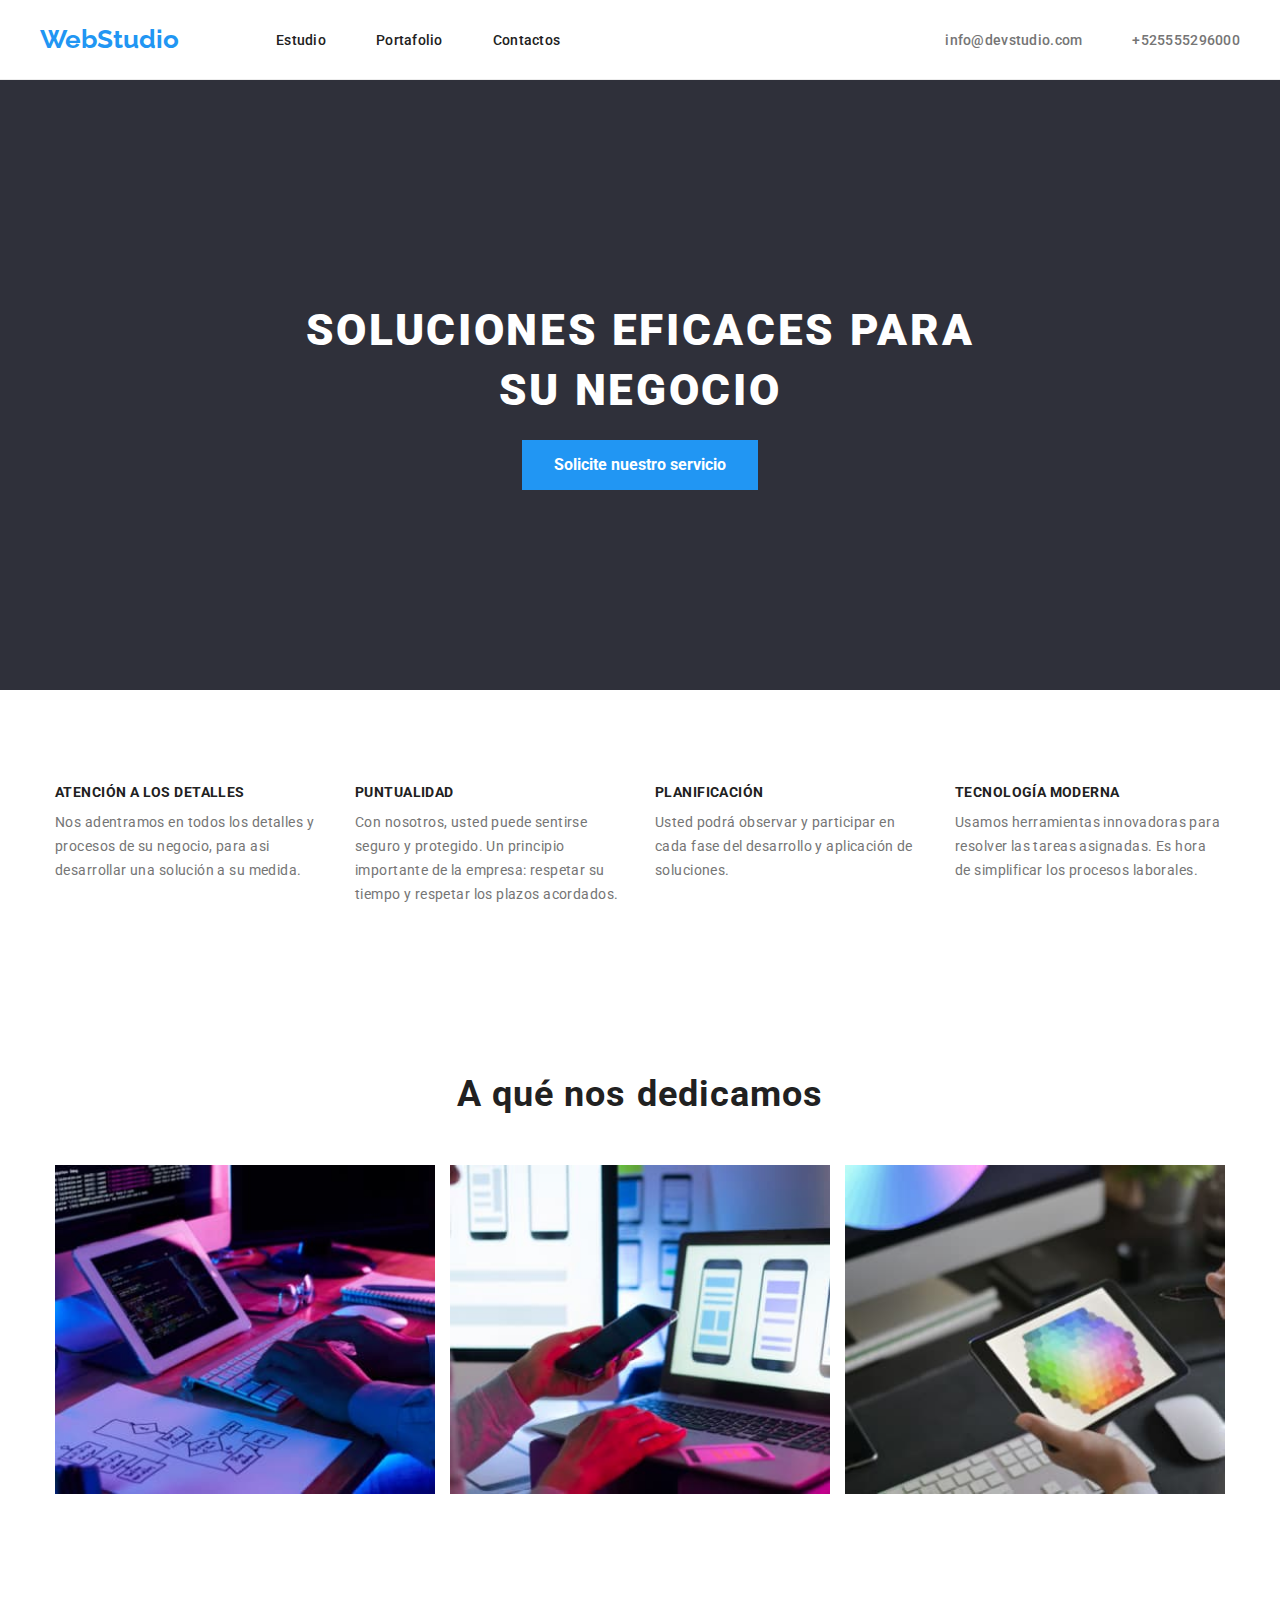
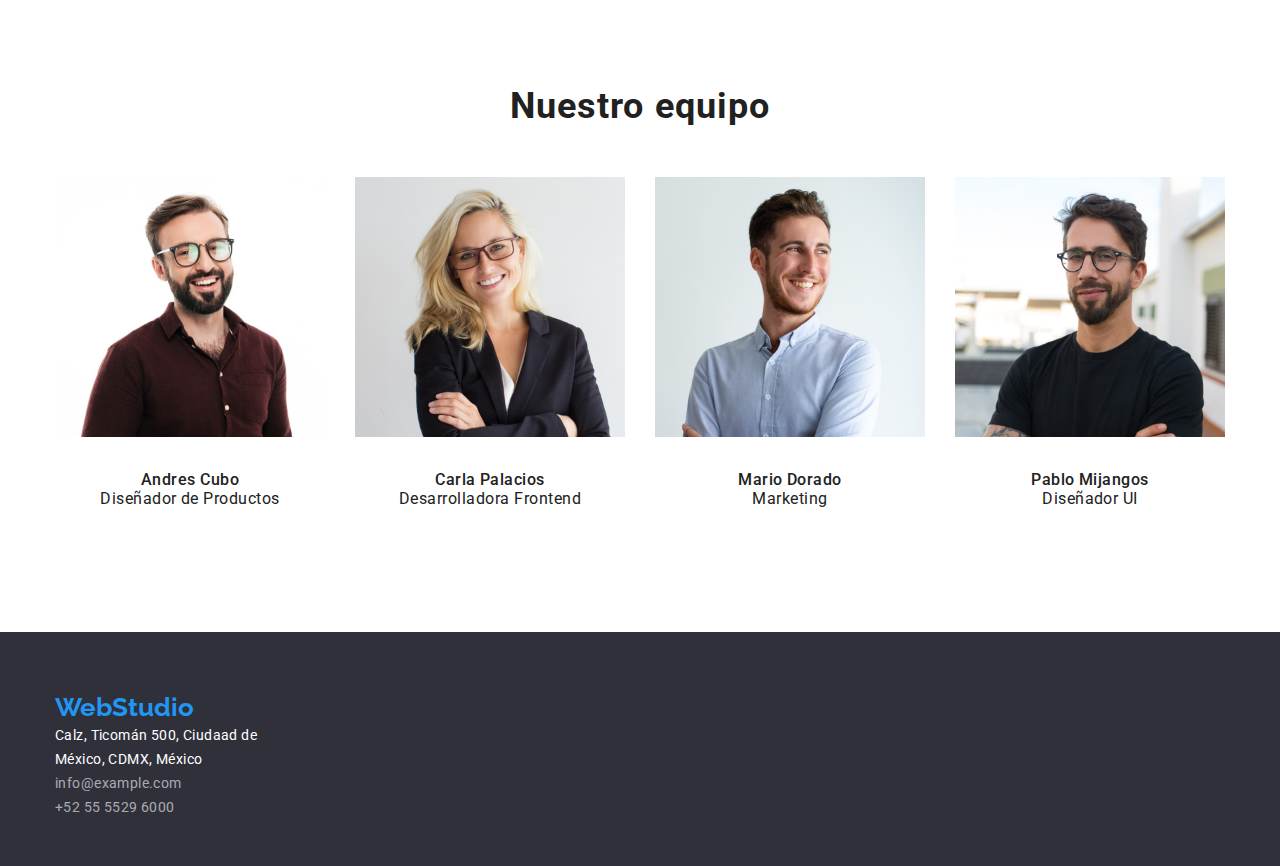
<file: index.html>
<!DOCTYPE html>
<html lang="es">
<head>
    <meta charset="UTF-8">
    <meta http-equiv="X-UA-Compatible" content="IE=edge">
    <meta name="viewport" content="width=device-width, initial-scale=1.0">
    <link rel="stylesheet" href="https://cdnjs.cloudflare.com/ajax/libs/modern-normalize/1.0.0/modern-normalize.min.css"/>
    <link rel="stylesheet" href="/css/styles.css">
    <link href="https://fonts.googleapis.com/css2?family=Raleway:wght@700&family=Roboto:wght@400;500;700;900&display=swap" rel="stylesheet">
    <title>Web studio proyecto</title>
</head>
<body>
    <header>
        <nav>
            <a class="logo" href="/">WebStudio</a>
            <ul class="nav-main links nav">
                <li><a href="#">Estudio</a></li>
                <li><a href="/portafolio.html">Portafolio</a></li>
                <li><a href="#">Contactos</a></li>
            </ul>
        </nav>
        <ul class="nav-contact links nav">
            <li><a class="links-contact" href="mailto:info@devstudio.com">info@devstudio.com</a></li>
            <li><a class="links-contact" href="tel:+525555296000">+525555296000</a></li>
        </ul>
        <!--Lista de menu-->
    </header>
    <main>
        <figure class="main-header">
            <h1>soluciones eficaces para su negocio</h1>
            <button class="btn-blue" type="button">Solicite nuestro servicio</button>
        </figure>
        <div class="container">
            <!--Seccion de caracteristicas de la empresa-->
            <figure class="main-features section">
                <ul class="features">
                    <li>
                        <h5>atención a los detalles</h5>
                        <p>Nos adentramos en todos los detalles y procesos de su negocio, para asi desarrollar una solución a su medida.</p>
                    </li>
                    <li>
                        <h5>puntualidad</h5>
                        <p>Con nosotros, usted puede sentirse seguro y protegido. Un principio importante de la empresa: respetar su tiempo y respetar los plazos acordados.</p>
                    </li>
                    <li>
                        <h5>planificación</h5>
                        <p>Usted podrá observar y participar en cada fase del desarrollo y aplicación de soluciones.</p>
                    </li>
                    <li>
                        <h5>tecnología moderna</h5>
                        <p>Usamos herramientas innovadoras para resolver las tareas asignadas. Es hora de simplificar los procesos laborales.</p>
                    </li>
                </ul>
            </figure>
            <!--Seccion a que nos dedicamos imagenes-->
            <section class="content-gallery section">
                <h2>A qué nos dedicamos</h2>
                <ul class="cg-items">
                    <li>
                        <img src="images/aqnd1.jpg" alt="medium-shot-man-with-coffee-cup" style="width: 380px;">
                    </li>
                    <li>
                        <img src="images/aqnd2.jpg" alt="female-hands-typing-on-computer-keyboard" style="width: 380px;">
                    </li>
                    <li>
                        <img src="images/aqnd3.jpg" alt="businesswoman-holding-cup-of-coffee-analyzing-financial-graphs-typing-marketing-strategy-while-working-at-company-project-in-startup-office-executive-manager-researching-business-solution" style="width: 380px;">
                    </li>
                </ul>
            </section>
            <!---Seccion del equipo-->
            <section class="content-staff section">
                <h2>Nuestro equipo</h2>
                <div class="ct-ctiner-staff">
                    <figure class="staff">
                        <img src="images/andres.jpg" alt="hombre-joven-posando" style="width: 270px;">
                        <figcaption>
                            <span>Andres Cubo</span><br>
                            Diseñador de Productos
                        </figcaption>
                    </figure>
                    <figure class="staff">
                        <img src="images/carla.jpg" alt="mujer-ejecutiva-posando" style="width: 270px;">
                        <figcaption>
                            <span>Carla Palacios</span><br>
                            Desarrolladora Frontend
                        </figcaption>
                    </figure>
                    <figure class="staff">
                        <img src="images/mario.jpg" alt="hombre-joven-posando" style="width: 270px;">
                        <figcaption>
                            <span>Mario Dorado</span><br>
                            Marketing
                        </figcaption>
                    </figure>
                    <figure class="staff">
                        <img src="images/pablo.jpg" alt="hombre-ejecutivo-posando" style="width: 270px;">
                        <figcaption>
                            <span>Pablo Mijangos</span><br>
                            Diseñador UI
                        </figcaption>
                    </figure>   
                </div>
            </section>
        </div>
        </main>
        <footer>
            <div class="container">
                <a class="logo" href="/">WebStudio</a>
                <address>
                    Calz, Ticomán 500, Ciudaad de<br>
                    México, CDMX, México<br>
                    <a href="mailto:info@example.com">info@example.com</a><br>
                    <a href="tel:+525555296000">+52 55 5529 6000</a>
                </address>
            </div>
        </footer>
</body>
</html>
</file>
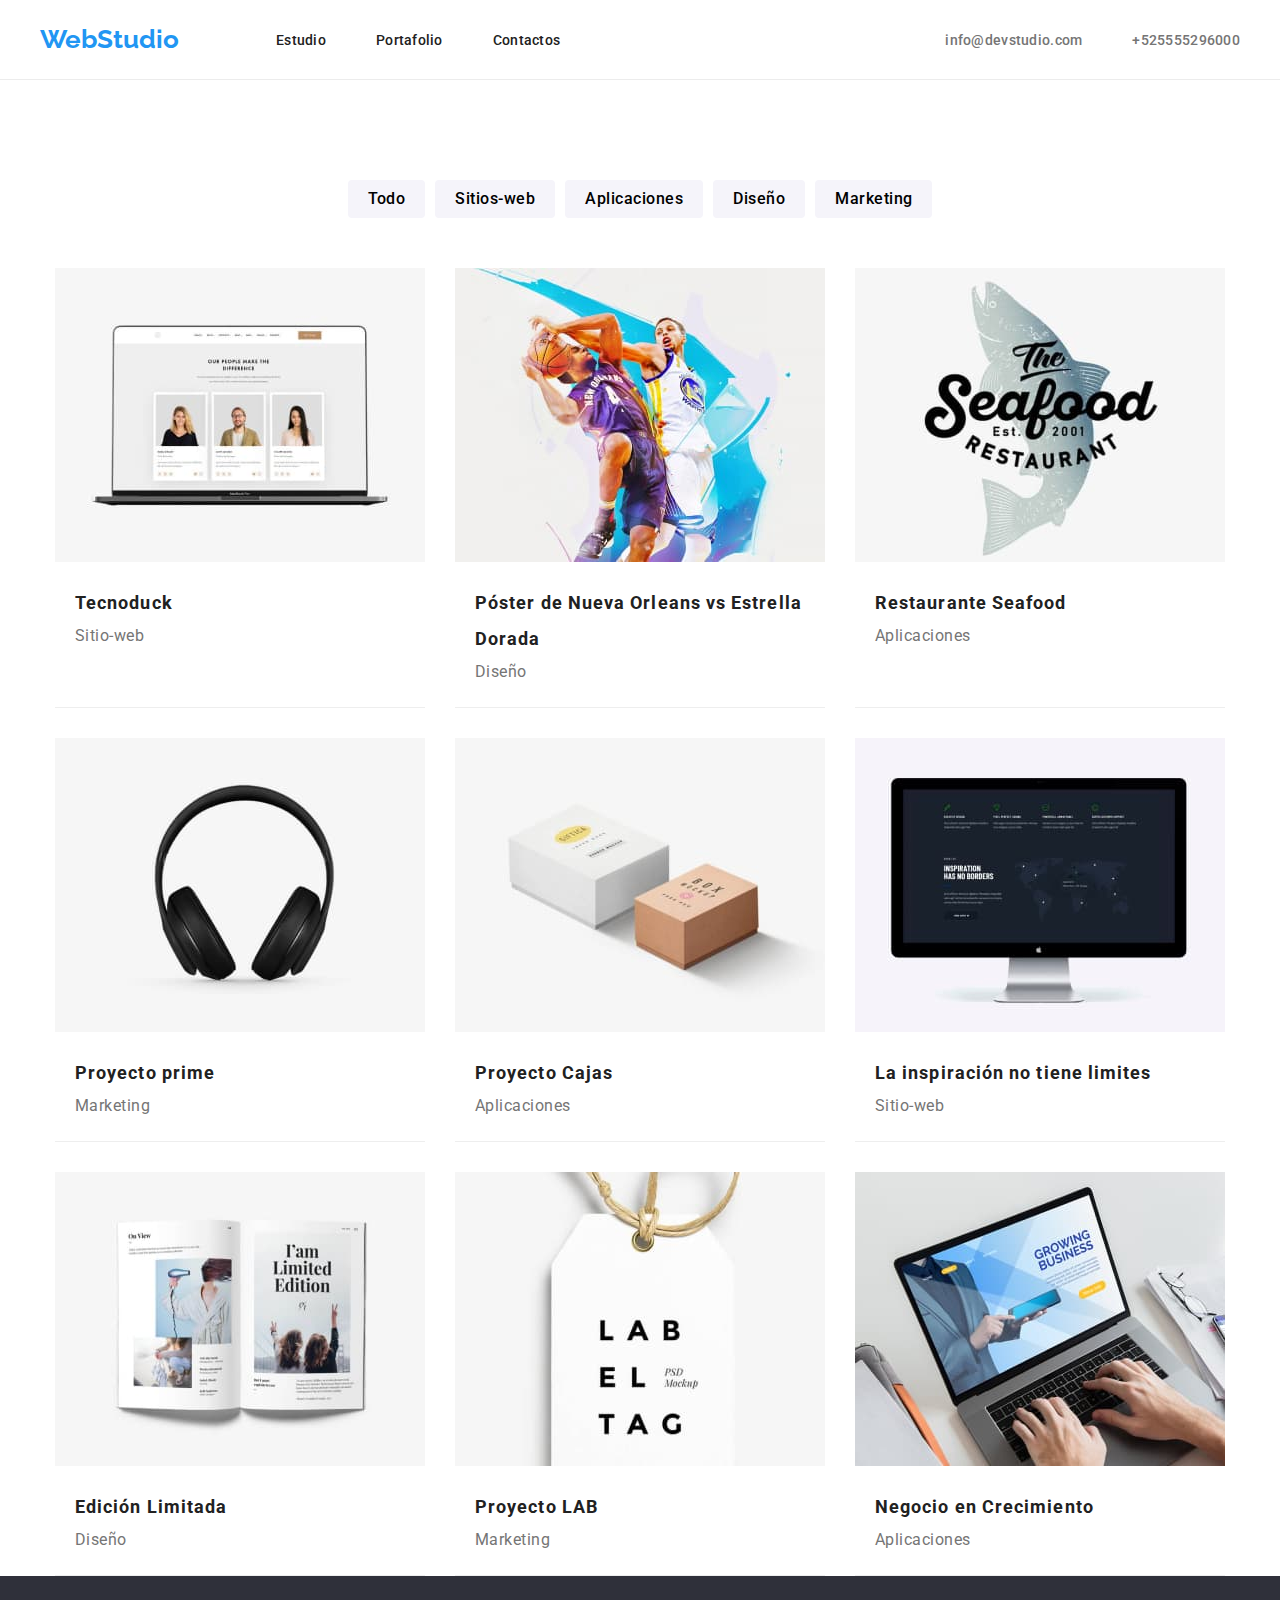
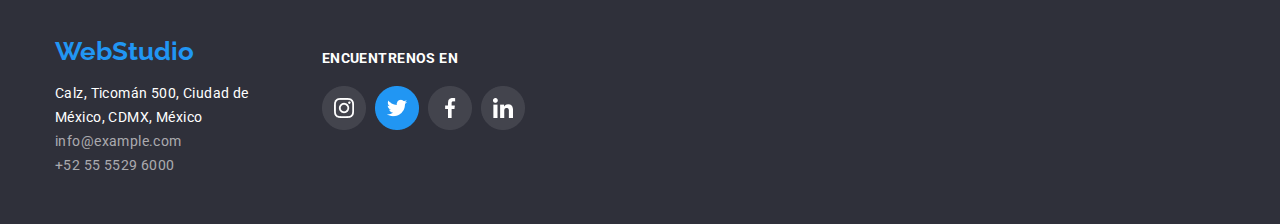
<file: portafolio.html>
<!DOCTYPE html>
<html lang="es">
<head>
    <meta charset="UTF-8">
    <meta http-equiv="X-UA-Compatible" content="IE=edge">
    <meta name="viewport" content="width=device-width, initial-scale=1.0">
    <link rel="stylesheet" href="https://cdnjs.cloudflare.com/ajax/libs/modern-normalize/1.0.0/modern-normalize.min.css"/>
    <link rel="stylesheet" href="/css/styles.css">
    <link href="https://fonts.googleapis.com/css2?family=Raleway:wght@700&family=Roboto:wght@400;500;700;900&display=swap" rel="stylesheet">
    <title>portafolio</title>
</head>
<body>
    <header>
        <!--Lista de menu-->
        <nav>
            <a class="logo" href="/">WebStudio</a>
            <ul class="nav-main links nav">
                <li><a href="/index.html">Estudio</a></li>
                <li><a href="/portafolio.html">Portafolio</a></li>
                <li><a href="#">Contactos</a></li>
            </ul>
        </nav>
        <ul class="nav-contact links nav">
            <li><a class="links-contact" href="mailto:info@devstudio.com">info@devstudio.com</a></li>
            <li><a class="links-contact" href="tel:+525555296000">+525555296000</a></li>
        </ul>
    </header>
    <main>
        <!--filters-->
        <div class="container">
            <div>
                <ul class="filters">
                    <li><button class="btn-light" type="button">Todo</button></li>
                    <li><button class="btn-light" type="button">Sitios-web</button></li>
                    <li><button class="btn-light" type="button">Aplicaciones</button></li>
                    <li><button class="btn-light" type="button">Diseño</button></li>
                    <li><button class="btn-light" type="button">Marketing</button></li>
                </ul>
            </div>
            <!--articles-->
            <div class="content-item">
                <figure class="item">
                   <img src="/images/01-tecnoduck.jpg" alt="open-laptop">
                   <figcaption>
                        <span>Tecnoduck</span><br>
                        Sitio-web
                   </figcaption>
                </figure>
                <figure class="item">
                    <img src="/images/02-pnovsed.jpg" alt="two-gamers-basketball">
                    <figcaption>
                         <span>Póster de Nueva Orleans vs Estrella Dorada</span><br>
                         Diseño
                    </figcaption>
                </figure>
                 <figure class="item">
                    <img src="/images/03-rseafood.jpg" alt="fish-logo">
                    <figcaption>
                         <span>Restaurante Seafood</span><br>
                         Aplicaciones
                    </figcaption>
                </figure>
                <figure class="item">
                    <img src="/images/04-pprime.jpg" alt="headphones">
                    <figcaption>
                         <span>Proyecto prime</span><br>
                         Marketing
                    </figcaption>
                </figure>
                <figure class="item">
                    <img src="/images/05-pbox.jpg" alt="two-boxs">
                    <figcaption>
                         <span>Proyecto Cajas</span><br>
                         Aplicaciones
                    </figcaption>
                </figure>
                <figure class="item">
                    <img src="/images/06-inspiration.jpg" alt="desktop">
                    <figcaption>
                         <span>La inspiración no tiene limites</span><br>
                         Sitio-web
                    </figcaption>
                </figure>
                <figure class="item">
                    <img src="/images/07-edlimited.jpg" alt="open-book">
                    <figcaption>
                         <span>Edición Limitada</span><br>
                         Diseño
                    </figcaption>
                </figure>
                <figure class="item">
                    <img src="/images/08-plab.jpg" alt="price-tag">
                    <figcaption>
                         <span>Proyecto LAB</span><br>
                         Marketing
                    </figcaption>
                </figure>
                <figure class="item">
                    <img src="/images/09-business.jpg" alt="business-laptop">
                    <figcaption>
                         <span>Negocio en Crecimiento</span><br>
                         Aplicaciones
                    </figcaption>
                </figure>
            </div>
        </div>
    </main>
    <footer>
            <div class="sc-one-footer container">
                <div>
                    <a class="logo lg-foot" href="/">WebStudio</a>
                    <address>
                        Calz, Ticomán 500, Ciudad de<br>
                        México, CDMX, México<br>
                        <a href="mailto:info@example.com">info@example.com</a><br>
                        <a href="tel:+525555296000">+52 55 5529 6000</a>
                    </address>   
                </div>
                <div class="social-nets">
                    <!--social medias-->
                    <p>encuentrenos en</p>
                    <ul>
                        <li><a href="https://www.instagram.com"><img src="/images/instagram.png" alt="instagram-logo"></a></li>
                        <li><a href="https://www.twitter.com"><img src="/images/twitter.png" alt="twitter-logo"></a></li>
                        <li><a href="https://www.facebook.com"><img src="/images/facebook.png" alt="facebook-logo"></a></li>
                        <li><a href="https://www.linkedin.com"><img src="/images/linkedin.png" alt="linkedin-logo"></a></li>
                    </ul>            
                </div>
            </div>
    </footer>
</body>
</html>
</file>
<file: css/styles.css>
*, *::after, *::before {
    margin: 0;
    padding: 0;
    box-sizing: border-box;
}
:root {
    --bodyColor:#212121;
    --hoverColor:#2196F3;
    --backgroundColor:#FFFFFF;
    --grayColor: #757575;

    --padding-main-header: calc((100% - 1200px)/2);
}
/*Generalidades */
body {
    font-family: 'Roboto', sans-serif;
    font-size: 14px;
    color: var(--bodyColor);
    background-color: var(--backgroundColor);
}
header {
    display: flex;
    justify-content: space-between;
    align-items: center;
    border-bottom: 1px solid #ECECEC;
    padding: 24px var(--padding-main-header);
}
footer {
    padding-top: 60px;
    padding-bottom: 47px;  
}
header nav {
    display: flex;
    justify-content: space-between;
    align-items: center;
    gap: 97px;
}
.nav {
    display: flex;
    align-items: center;
    /* width: 300px; */
}
.nav-main > li:not(:last-child), .nav-contact > li:not(:last-child) {
    padding-right: 50px;
}
.nav-main, .nav-contact {
    padding-inline-start: 0;
}
a {
    color: var(--bodyColor);
    text-decoration: none;
    cursor: default;
} 
a:hover, a:focus {
    color: var(--hoverColor);
}

li {
    list-style: none;
}

.container {
    padding: 0 15px;
    max-width: 1200px;
    margin: 0 auto;
}
.section {
    padding: 94px 0;
}
/* Propiedades del header */
.logo {
    display: block;
    font-family: 'Raleway';
    font-weight: 700;
    font-size: 26px;
    line-height: 31px;
    color: var(--hoverColor);
}
.lg-foot {
    padding-bottom: 14px;
} 
.links > li {
    font-weight: 500;
    line-height: 16px;
    letter-spacing: 0.02em;
}
.links-contact {
    color: var(--grayColor);
}
/* Titulo principal */
.main-header {
    position: relative;
    padding: 200px var(--padding-main-header);
    text-align: center;
}

.main-header, footer {
    background: #2F303A;
}
h1 {
    font-weight: 900;
    font-size: 44px;
    line-height: 60px;
    text-align: center;
    letter-spacing: 0.06em;
    text-transform: uppercase;
    color: #FFFFFF;
    width: 700px;
    margin: 20px auto;
}
button {
    cursor: pointer;
}

.btn-blue {
    font-weight: 700;
    font-size: 16px;
    line-height: 30px;
    color: #FFFFFF;
    background: var(--hoverColor);
    border: none;
    padding: 10px 32px;
}
.btn-light {
    font-weight: 500;
    font-size: 16px;
    line-height: 26px; 
    text-align: center;
    letter-spacing: 0.03em;
    border: none;
    border-radius: 4px;
    padding: 6px 20px;
    background-color: #F5F4FA;
}
.btn-light:hover {
    color: #FFFFFF;
    background: var(--hoverColor);
}
/*Detalles o caracteristicas*/
.main-features .features {
    display: flex;
    justify-content: space-evenly;
    gap: 30px;
}
.features > li {
    width: 270px;
    height: 101px;
}
.features > li > h5 {
    font-weight: 700;
    font-size: 14px;
    line-height: 16px;
    letter-spacing: 0.03em;
    text-transform: uppercase;
    margin-bottom: 10px;
}
.features > li > p {
    font-weight: 400;
    font-size: 14px;
    line-height: 24px;    
    letter-spacing: 0.03em;   
    color: var(--grayColor);
}
h2 {
    font-weight: 700;
    font-size: 36px;
    line-height: 42px;
    text-align: center;
    letter-spacing: 0.03em;
    margin-bottom: 50px;
}
/*Galeria de imagenes*/
.content-gallery {
    padding-bottom: 94px;
}
.cg-items {
    display: flex;
    justify-content: space-between;
}
/* Personal */
.staff {
    border-radius: 4px;
}
.ct-ctiner-staff {
    display: flex;
    justify-content: space-between;
}
.staff > figcaption {
    font-weight: 400;
    font-size: 16px;
    line-height: 19px;
    text-align: center;
    letter-spacing: 0.03em;
    padding: 30px 0;
}
.staff > figcaption > span {
    font-weight: 500;
} 
address {
    font-style: normal;
    font-weight: 400;
    line-height: 24px;
    letter-spacing: 0.03em;
    color: #FFFFFF;
}
address > a {
    color: rgba(255, 255, 255, 0.6);    
}
/* items en pagina portafolio */

.item {
    width: 370px;
    border-bottom: 1px solid #EEEEEE;
}
.item > figcaption {
    font-size: 16px;
    line-height: 30px;    
    letter-spacing: 0.03em;   
    color: var(--grayColor);
    padding: 20px;
}
.item > figcaption > span {
    font-weight: 700;
    font-size: 18px;
    line-height: 36px;    
    letter-spacing: 0.06em;
    color: var(--bodyColor);
}
.social-nets {
    margin-top: 14px;
}
.social-nets > p {
    font-weight: 700;
    line-height: 16px;
    letter-spacing: 0.03em;
    text-transform: uppercase;   
    color: #FFFFFF;
    margin-left: 3px;
} 
.social-nets > ul > li {
    display: inline;
    margin: 3px;
}
.social-nets > ul {
    padding-inline-start: 0px;
    margin-block-start: 20px;
}
.filters {
    padding: 0px 25%;
    padding-top: 100px;
    padding-bottom: 50px;
    display: flex;
    justify-content: space-between;
    align-items: center;
}
.filters > li:not(:last-child) {
    margin-right: 10px;
}
.content-item {
    display: flex;
    flex-wrap: wrap;
    justify-content: center;
    gap: 30px;
}
/*footer portafolio*/
.sc-one-footer {
    display: flex;
}
.sc-one-footer > div:not(:last-child) {
    margin-right: 70px;
}
</file>
